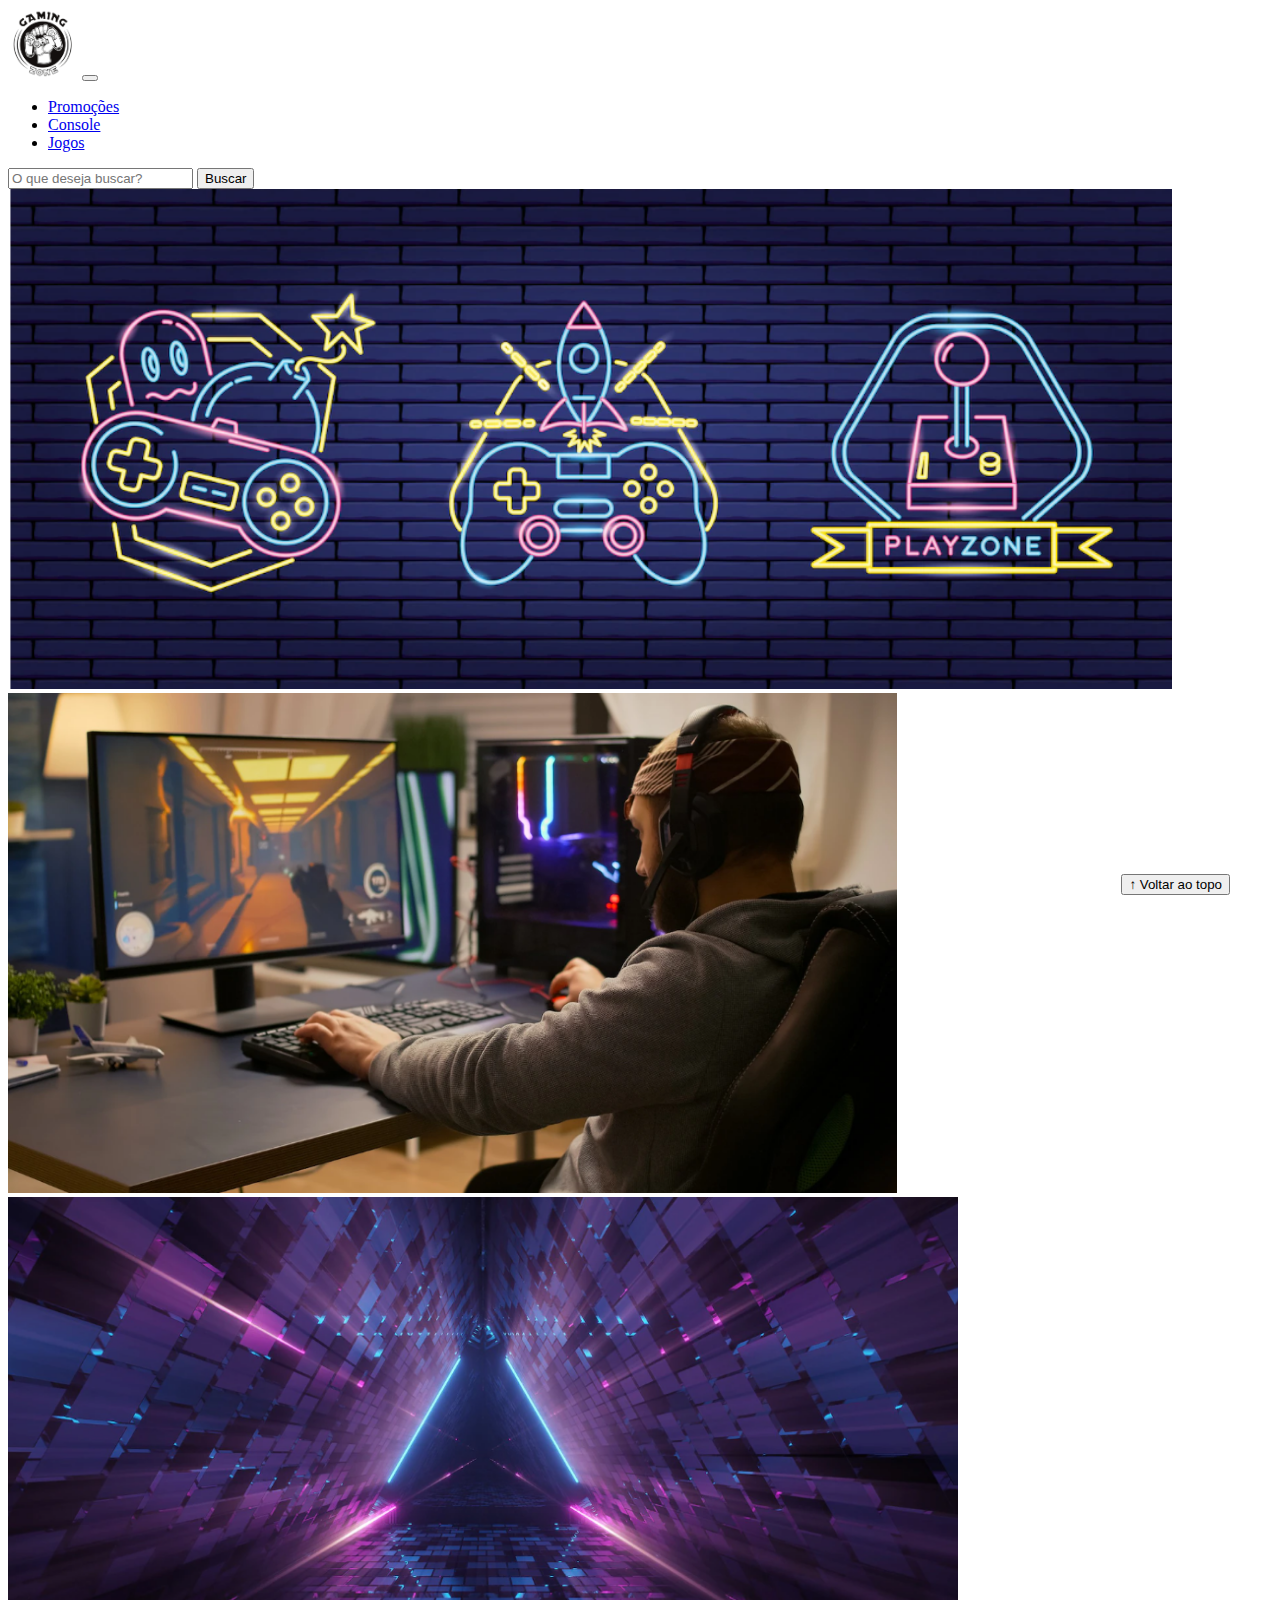
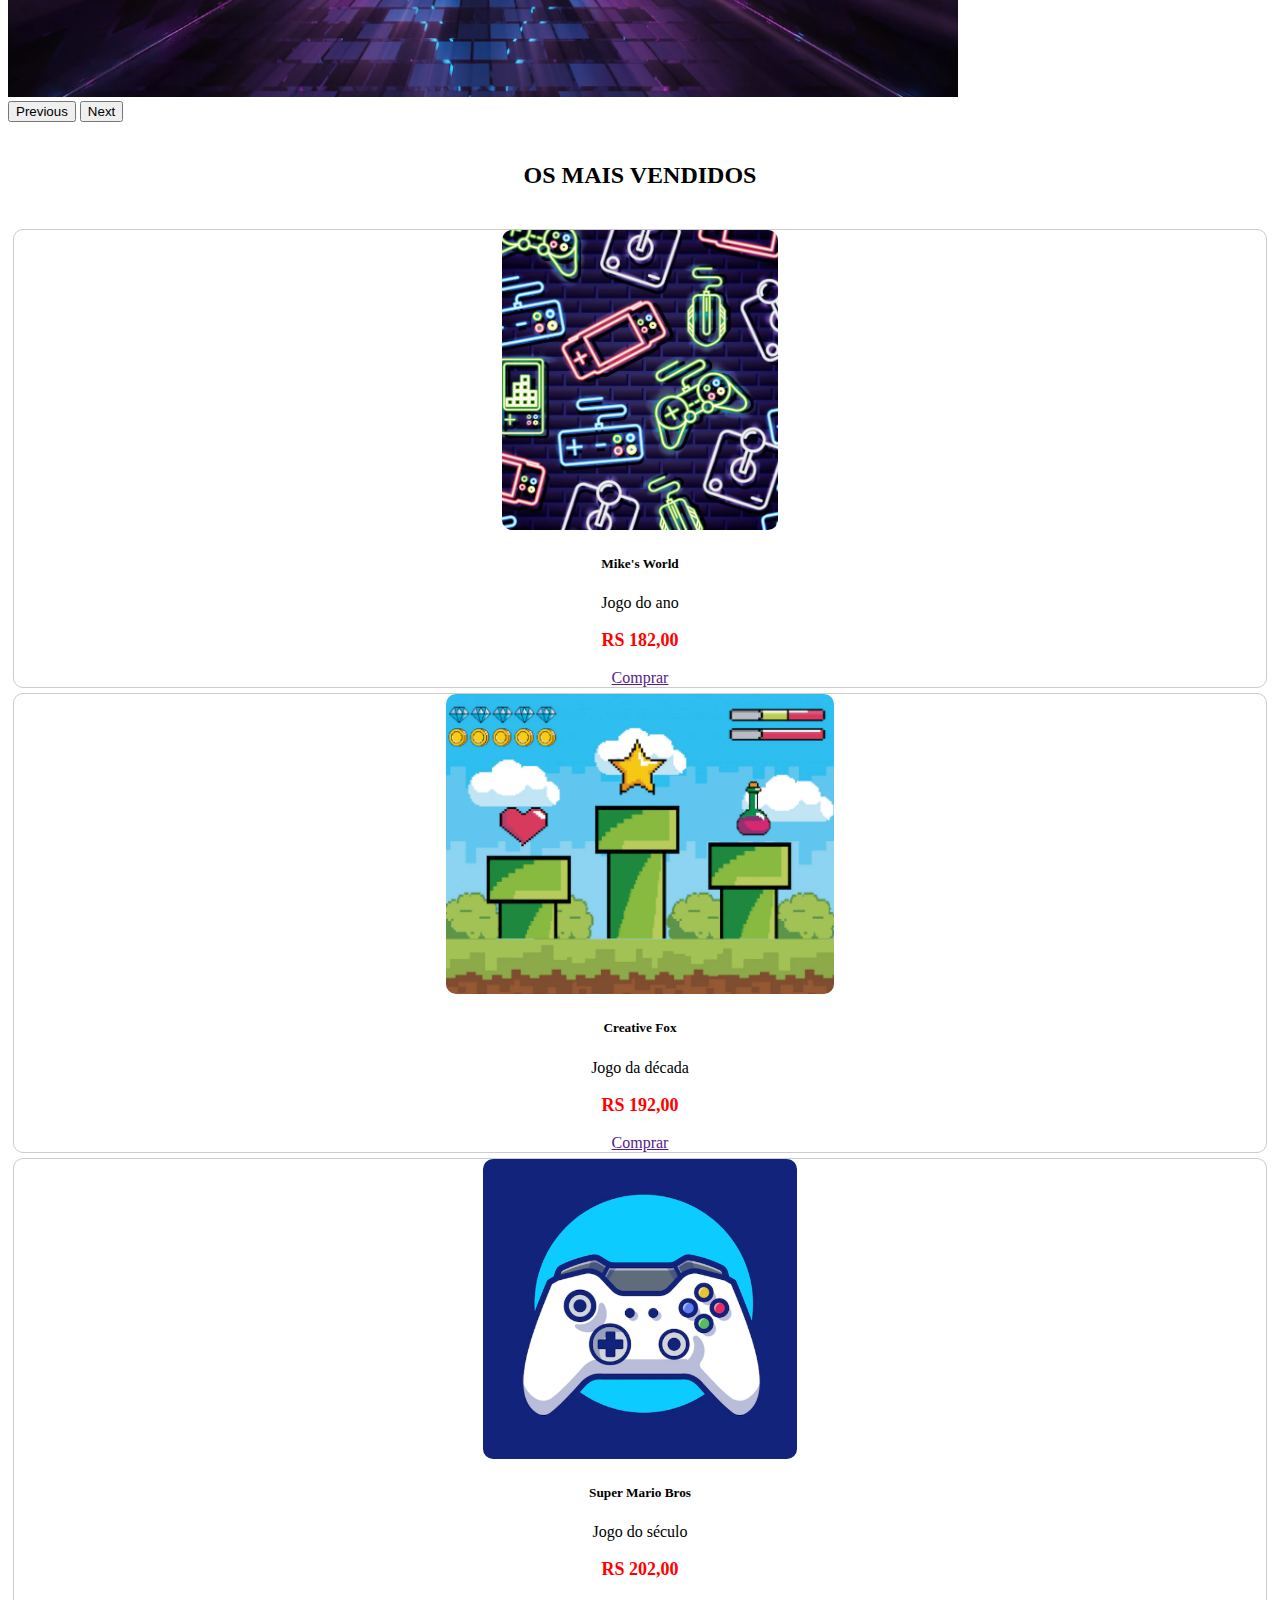
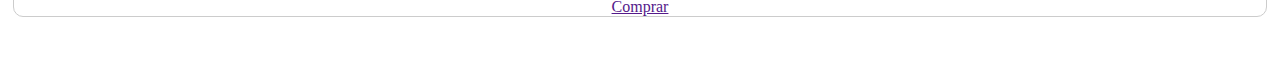
<file: index.html>
<!DOCTYPE html>
<html lang="pt-br">

<head>
  <meta charset="UTF-8">
  <meta http-equiv="X-UA-Compatible" content="IE=edge">
  <meta name="viewport" content="width=device-width, initial-scale=1.0">
  <link rel="icon" href="img/logo.png" type="image/png">
  <title>LH Games</title>

  <link href="https://cdn.jsdelivr.net/npm/bootstrap@5.2.2/dist/css/bootstrap.min.css" rel="stylesheet"
    integrity="sha384-Zenh87qX5JnK2Jl0vWa8Ck2rdkQ2Bzep5IDxbcnCeuOxjzrPF/et3URy9Bv1WTRi" crossorigin="anonymous">

  <link rel="stylesheet" href="css/estilo.css">



</head>

<body>
    <header>
      <nav class="navbar navbar-expand-lg">
        <div class="container-fluid">
          <a class="navbar-brand" href="index.html"><img src="img/logo.png"></a>
          <button class="navbar-toggler" type="button" data-bs-toggle="collapse"
            data-bs-target="#navbarSupportedContent" aria-controls="navbarSupportedContent"
            aria-expanded="false" aria-label="Toggle navigation">
            <span class="navbar-toggler-icon">
            </span>
          </button>
          <div class="collapse navbar-collapse" id="navbarSupportedContent">
            <ul class="navbar-nav me-auto mb-2 mb-lg-0">
              <li class="nav-item">
                <a class="nav-link active" aria-current="page" href="#">Promoções</a>
              </li>
              <li class="nav-item">
                <a class="nav-link" href="#">Console</a>
              </li>
              <li class="nav-item">
                <a class="nav-link" href="#">Jogos</a>
              </li>
            </ul>
            <form class="d-flex" role="search">
              <input class="form-control me-2" type="search" placeholder="O que deseja buscar?"
          aria-label="Search">
              <button class="btn btn-outline-success" type="submit">Buscar</button>
            </form>
          </div>
        </div>
      </nav>
    </header>

  <main>



    <section id="section-banners" class="container-fluid">
      <div id="carouselExampleControls" class="carousel slide" data-bs-ride="carousel">
        <div class="carousel-inner">
          <div class="carousel-item active" data-slide-to="0">
            <img src="img/banner1.PNG" class="d-block w-100" alt="Venha comprar na nossa Loja">
          </div>
          <div class="carousel-item" data-slide-to="1">
            <img src="img/banner2.PNG" class="d-block w-100" alt="Promoção de produtos">
          </div>
          <div class="carousel-item" data-slide-to="2">
            <img src="img/banner3.PNG" class="d-block w-100" alt="Várias novidades de produtos">
          </div>
        </div>
        <button class="carousel-control-prev" type="button" data-bs-target="#carouselExampleControls"
        data-bs-slide="prev">
          <span class="carousel-control-prev-icon" aria-hidden="true"></span>
          <span class="visually-hidden">Previous</span>
        </button>
        <button class="carousel-control-next" type="button" data-bs-target="#carouselExampleControls"
        data-bs-slide="next">
          <span class="carousel-control-next-icon" aria-hidden="true"></span>
          <span class="visually-hidden">Next</span>
        </button>
      </div>
    </section>

    <section id="section-vendidos" class="container-fluid">

      <h2>OS MAIS VENDIDOS</h2>

      <div class="card-group">
        <div class="card">
          <img src="img/jogo1.PNG" class="card-img-top" alt="Descrição da foto">
          <div class="card-body">
            <h5 class="card-title">Mike's World</h5>
            <p class="card-text">Jogo do ano</p>
            <p class="preco">RS 182,00</p>
            <a class="btn btn-primary" href="" role="button">Comprar</a>
          </div>
        </div>

        <div class="card">
          <img src="img/jogo2.PNG" class="card-img-top" alt="Descrição da foto">
          <div class="card-body">
            <h5 class="card-title">Creative Fox</h5>
            <p class="card-text">Jogo da década</p>
            <p class="preco">RS 192,00</p>
            <a class="btn btn-primary" href="" role="button">Comprar</a>
          </div>
        </div>

        <div class="card">
          <img src="img/jogo3.PNG" class="card-img-top" alt="Descrição da foto">
          <div class="card-body">
            <h5 class="card-title">Super Mario Bros</h5>
            <p class="card-text">Jogo do século</p>
            <p class="preco">RS 202,00</p>
            <a class="btn btn-primary" href="" role="button">Comprar</a>
          </div>
        </div>
      </div>
    </section>


  </main>

  <footer>
    <p></p>
  </footer>

  <button id="voltar-topo" type="button" class="btn btn-outline-primary" onclick="topo()">&uarr; Voltar ao topo</button>

  <script src="js/script.js"></script>
  <script src="https://cdn.jsdelivr.net/npm/bootstrap@5.2.2/dist/js/bootstrap.bundle.min.js"
    integrity="sha384-OERcA2EqjJCMA+/3y+gxIOqMEjwtxJY7qPCqsdltbNJuaOe923+mo//f6V8Qbsw3"
    crossorigin="anonymous"></script>

</body>

</html>
</file>
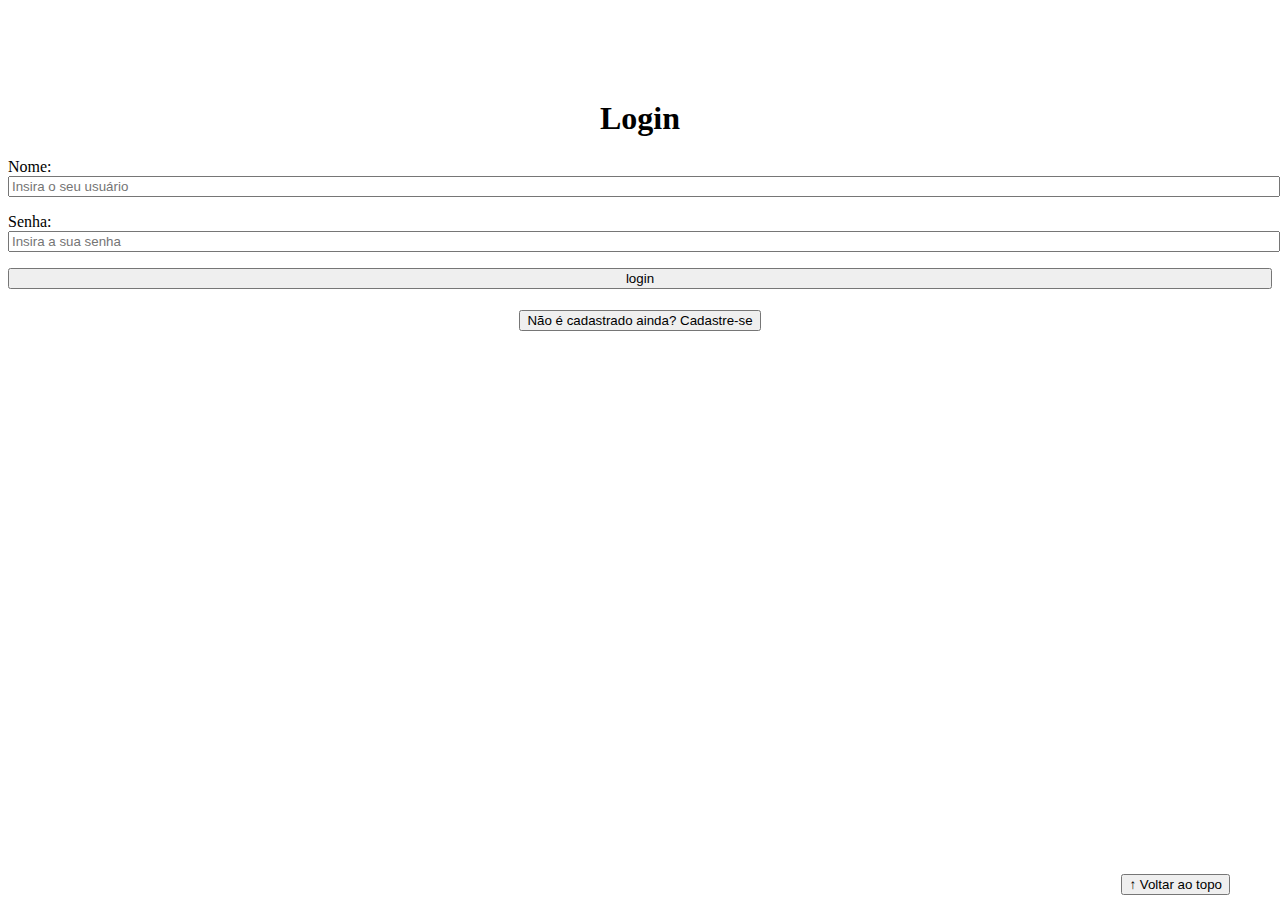
<file: login.html>
<!DOCTYPE html>
<html lang="pt-br">

<head>
    <meta charset="UTF-8">
    <meta http-equiv="X-UA-Compatible" content="IE=edge">
    <meta name="viewport" content="width=device-width, initial-scale=1.0">
    <link rel="icon" href="img/logo.png" type="image/png">
    <title>LH Games - login</title>
    <link href="https://cdn.jsdelivr.net/npm/bootstrap@5.2.2/dist/css/bootstrap.min.css" rel="stylesheet"
        integrity="sha384-Zenh87qX5JnK2Jl0vWa8Ck2rdkQ2Bzep5IDxbcnCeuOxjzrPF/et3URy9Bv1WTRi" crossorigin="anonymous">
    <link rel="stylesheet" href="css/estilo.css">
</head>

<body>
    <header>
        
    </header>

    <main>
        <section id="section-login">
            <h1>Login</h1>
            <div class="d-flex justify-content-center">
                <form method="post" action="" id="login">
                    <p>
                        <label for="usuario">Nome: </label>
                        <input id="usuario" name="usuario" required="required" type="text"
                            placeholder="Insira o seu usuário" class="form-control" />
                    </p>
                    <p>
                        <label for="senha">Senha: </label>
                        <input id="senha" name="senha" required="required" type="password"
                            placeholder="Insira a sua senha" class="form-control" />
                    </p>
                    <p>
                        <input type="button" value="login" class="btn btn-primary" id="bt-login" onclick="login()" />
                    </p>
                </form>
            </div>
        </section>

        <section id="section-cadastro">
            <div id="botao-cadastrar">
                <button type="button" class="btn btn-info">Não é cadastrado ainda? Cadastre-se</button>
            </div>
            <div id="form-cadastrar">

                <h1>Criar minha conta</h1>
                <p>Informe os seus dados abaixo para criar sua conta.</p>

                <div class="d-flex justify-content-center">
                    <form method="post" action="" id="login">
                        <p>
                            <label for="usuario">Usuário: </label>
                            <input id="usuario" name="usuario" required="required" type="text"
                                placeholder="ex. nome de usuário" class="form-control" />
                        </p>
                        <p>
                            <label for="email">E-mail: </label>
                            <input id="email" name="email" required="required" type="email"
                                placeholder="seu@email.com.br" class="form-control" />
                        </p>
                        <p>
                            <label for="senha">Senha: </label>
                            <input id="senha" name="senha" required="required" type="password"
                                placeholder="mínimo de 6 caracteres" class="form-control" />
                        </p>
                        <p>
                            <input type="button" value="Cadastrar" class="btn btn-primary" id="bt-cadastrar"
                                onclick="cadastro()" />
                        </p>
                    </form>
                </div>

            </div>
        </section>

    </main>



    <footer>
        <p></p>
    </footer>

    <button id="voltar-topo" type="button" class="btn btn-outlineprimary" onclick="topo()">&uarr; Voltar ao topo</button>

    <script src="https://cdn.jsdelivr.net/npm/bootstrap@5.2.2/dist/js/bootstrap.bundle.min.js"
        integrity="sha384-OERcA2EqjJCMA+/3y+gxIOqMEjwtxJY7qPCqsdltbNJuaOe923+mo//f6V8Qbsw3"
        crossorigin="anonymous"></script>
    <script src="js/script.js"></script>

    <script src="https://code.jquery.com/jquery-3.6.1.js"
        integrity="sha256-3zlB5s2uwoUzrXK3BT7AX3FyvojsraNFxCc2vC/7pNI=" crossorigin="anonymous"></script>
    <script type="text/javascript" src="js/jquery-script.js"></script>

</body>

</html>
</file>
<file: css/estilo.css>
footer {
    position: relative;
    bottom:0;
}

footer p {
    text-align: center;
    font-weight: bold;
    padding: 10px;
}

header img {
    height: 70px;
    width: 70px;
}

#section-banners img {
    height: 500px;
}

#section-vendidos {
    text-align: center;
}

#section-vendidos h2 {
    font-weight: bold;
    padding: 20px;
}

#section-vendidos img {
    height: 300px;
    border-radius: 10px;
}

#section-vendidos .card {
    margin: 5px;
    border: 1px solid #ccc;
    border-radius: 10px;
}

#section-vendidos .preco {
    color: red;
    font-size: 18px;
    font-weight: bold;
}

#voltar-topo {
    position: fixed;
    bottom: 5px;
    right: 50px;
}

#section-login{
    margin-top: 100px;
}

#section-login h1 {
    text-align: center;
}

#section-login input {
    width: 100%;
}

#section-cadastro {
    padding: 5px;
    text-align: center;
    background-color: #fff;
}

#form-cadastrar {
    padding: 50px;
    display: none;
}
    

/*cabeçalho*/


/*Conteudo principal*/


/*banner*/

/*Produtos vendidos*/
/*Rodapé*/

/*Botão Voltar topo*/

/* página de login  */


/* Formulário de cadastro*/
</file>
